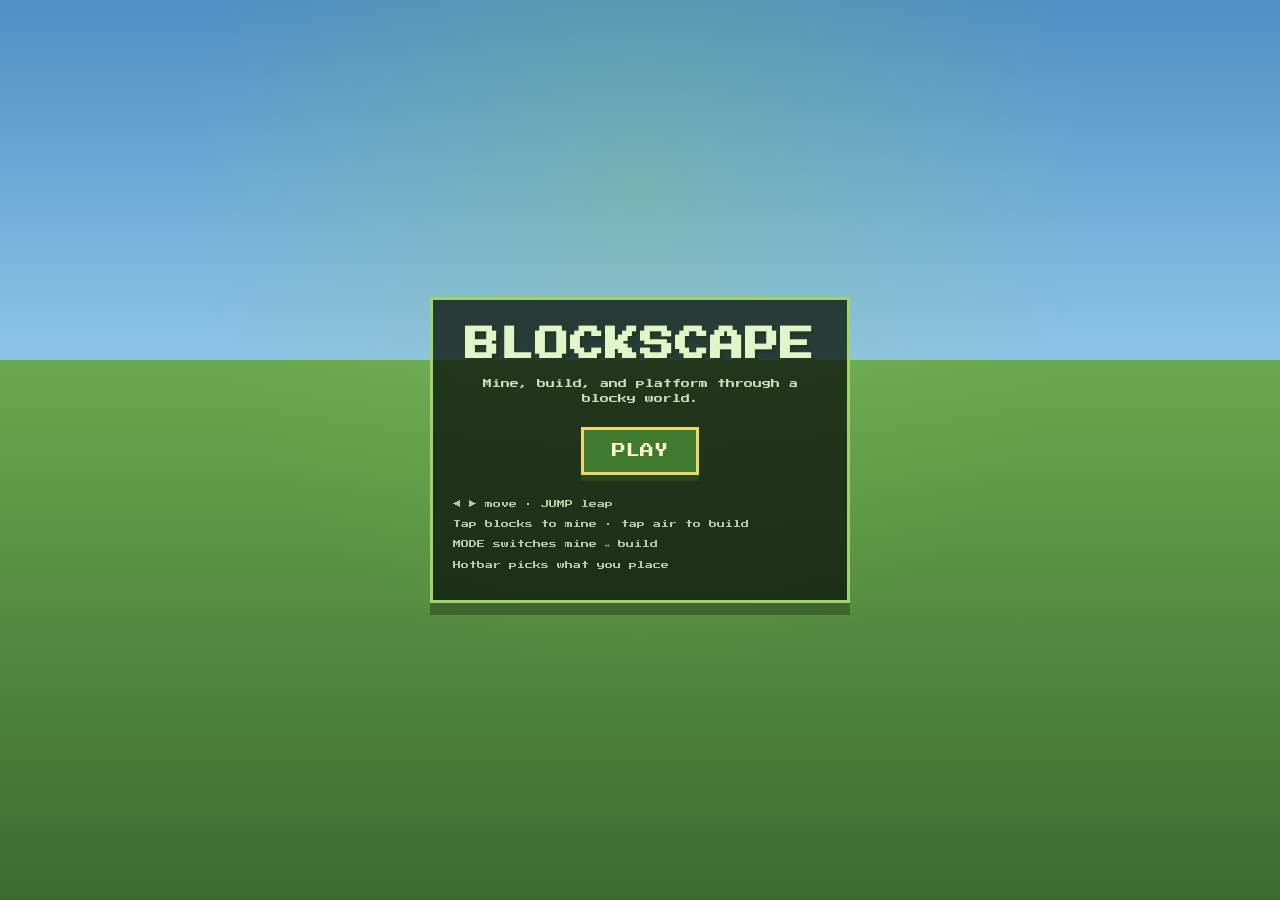
<file: index.html>
<!DOCTYPE html>
<html lang="en">
<head>
  <meta charset="UTF-8" />
  <meta name="viewport" content="width=device-width, initial-scale=1, maximum-scale=1, user-scalable=no, viewport-fit=cover" />
  <meta name="apple-mobile-web-app-capable" content="yes" />
  <meta name="mobile-web-app-capable" content="yes" />
  <meta name="theme-color" content="#5BA3E0" />
  <meta name="description" content="Mine, build, and platform in a blocky Minecraft-style world — playable on Android in your browser." />
  <link rel="manifest" href="manifest.webmanifest" />
  <link rel="icon" href="favicon.svg" type="image/svg+xml" />
  <title>Blockscape</title>
  <link rel="stylesheet" href="css/style.css" />
  <link rel="preconnect" href="https://fonts.googleapis.com" />
  <link rel="preconnect" href="https://fonts.gstatic.com" crossorigin />
  <link href="https://fonts.googleapis.com/css2?family=Press+Start+2P&display=swap" rel="stylesheet" />
</head>
<body>
  <div id="app">
    <canvas id="game"></canvas>

    <div id="hud">
      <div id="brand">BLOCKSCAPE</div>
      <div id="mode-badge">MINE</div>
      <div id="hint">Tap blocks to mine · MODE to build · bridge gaps</div>
    </div>

    <div id="hotbar" aria-label="Block hotbar"></div>

    <div id="controls">
      <div id="dpad">
        <button type="button" class="ctrl" data-dir="left" aria-label="Move left">◀</button>
        <button type="button" class="ctrl" data-dir="right" aria-label="Move right">▶</button>
      </div>
      <div id="actions">
        <button type="button" class="ctrl action" id="btn-jump" aria-label="Jump">JUMP</button>
        <button type="button" class="ctrl action" id="btn-mode" aria-label="Toggle mine or build">MODE</button>
      </div>
    </div>

    <div id="title-screen">
      <div class="title-panel">
        <h1>BLOCKSCAPE</h1>
        <p>Mine, build, and platform through a blocky world.</p>
        <button type="button" id="btn-start">PLAY</button>
        <ul class="how">
          <li>◀ ▶ move · JUMP leap</li>
          <li>Tap blocks to mine · tap air to build</li>
          <li>MODE switches mine ↔ build</li>
          <li>Hotbar picks what you place</li>
        </ul>
      </div>
    </div>
  </div>

  <script type="module" src="js/main.js"></script>
</body>
</html>
</file>
<file: css/style.css>
:root {
  --sky-top: #7ec8f0;
  --sky-bot: #c8e7f8;
  --dirt: #8b5a2b;
  --grass: #5a9e3a;
  --stone: #7a7a7a;
  --ink: #1a1f16;
  --panel: rgba(18, 28, 20, 0.72);
  --accent: #f0c14a;
  --btn: rgba(30, 48, 34, 0.82);
  --btn-press: rgba(70, 120, 70, 0.9);
  --safe-bottom: env(safe-area-inset-bottom, 0px);
  --safe-top: env(safe-area-inset-top, 0px);
}

* {
  box-sizing: border-box;
  -webkit-tap-highlight-color: transparent;
  touch-action: none;
  user-select: none;
}

html, body {
  margin: 0;
  width: 100%;
  height: 100%;
  overflow: hidden;
  background: #0d1610;
  font-family: "Press Start 2P", monospace;
  color: #eef6e8;
}

#app {
  position: relative;
  width: 100%;
  height: 100%;
  overflow: hidden;
}

#game {
  display: block;
  width: 100%;
  height: 100%;
  image-rendering: pixelated;
  background: linear-gradient(180deg, var(--sky-top), var(--sky-bot) 55%, #9fd08a 100%);
}

#hud {
  position: absolute;
  top: calc(10px + var(--safe-top));
  left: 12px;
  right: 12px;
  display: flex;
  flex-wrap: wrap;
  align-items: center;
  gap: 8px 14px;
  pointer-events: none;
  z-index: 5;
}

#brand {
  font-size: clamp(11px, 2.8vw, 16px);
  letter-spacing: 1px;
  text-shadow: 2px 2px 0 #1a3018, 0 0 18px rgba(120, 200, 90, 0.35);
  color: #dff7c8;
}

#mode-badge {
  font-size: 9px;
  padding: 6px 8px;
  background: var(--panel);
  border: 2px solid #8fd46a;
  color: #b8f090;
}

#hint {
  flex: 1 1 100%;
  font-size: 8px;
  opacity: 0.75;
  line-height: 1.5;
  max-width: 42ch;
}

#hotbar {
  position: absolute;
  left: 50%;
  bottom: calc(118px + var(--safe-bottom));
  transform: translateX(-50%);
  display: flex;
  gap: 6px;
  padding: 6px;
  background: var(--panel);
  border: 2px solid rgba(200, 230, 170, 0.35);
  z-index: 6;
}

.slot {
  width: 44px;
  height: 44px;
  border: 2px solid #4a5a42;
  background: rgba(0, 0, 0, 0.35);
  position: relative;
  display: grid;
  place-items: center;
  padding: 0;
  cursor: pointer;
}

.slot.selected {
  border-color: #f4e27a;
  box-shadow: inset 0 0 0 2px rgba(244, 226, 122, 0.35);
}

.slot canvas {
  width: 28px;
  height: 28px;
  image-rendering: pixelated;
  pointer-events: none;
}

.slot .count {
  position: absolute;
  right: 3px;
  bottom: 2px;
  font-size: 8px;
  color: #fff;
  text-shadow: 1px 1px 0 #000;
  pointer-events: none;
}

#controls {
  position: absolute;
  left: 0;
  right: 0;
  bottom: calc(12px + var(--safe-bottom));
  display: flex;
  justify-content: space-between;
  align-items: flex-end;
  padding: 0 14px;
  z-index: 6;
  pointer-events: none;
}

#dpad, #actions {
  display: flex;
  gap: 10px;
  pointer-events: auto;
}

.ctrl {
  width: 72px;
  height: 72px;
  border: 3px solid rgba(210, 235, 180, 0.45);
  background: var(--btn);
  color: #e8f5dc;
  font-family: inherit;
  font-size: 18px;
  border-radius: 10px;
  box-shadow: 0 6px 0 rgba(0, 0, 0, 0.35);
}

.ctrl:active,
.ctrl.active {
  transform: translateY(3px);
  box-shadow: 0 3px 0 rgba(0, 0, 0, 0.35);
  background: var(--btn-press);
}

.ctrl.action {
  width: 84px;
  height: 68px;
  font-size: 11px;
  line-height: 1.3;
}

#btn-mode.build {
  border-color: #f0c14a;
  color: #ffe9a0;
}

#title-screen {
  position: absolute;
  inset: 0;
  z-index: 20;
  display: grid;
  place-items: center;
  background:
    radial-gradient(ellipse at 50% 20%, rgba(140, 200, 90, 0.25), transparent 50%),
    linear-gradient(180deg, #4f8fc4 0%, #8ec4e8 40%, #6aa84f 40%, #3d6b2e 100%);
  padding: 20px;
}

.title-panel {
  width: min(420px, 100%);
  text-align: center;
  background: rgba(12, 22, 14, 0.78);
  border: 3px solid #9ed46a;
  padding: 28px 20px 22px;
  box-shadow: 0 12px 0 rgba(0, 0, 0, 0.28);
}

.title-panel h1 {
  margin: 0 0 14px;
  font-size: clamp(22px, 7vw, 34px);
  color: #dff7c8;
  text-shadow: 3px 3px 0 #243820;
  letter-spacing: 1px;
}

.title-panel p {
  margin: 0 0 20px;
  font-size: 9px;
  line-height: 1.7;
  color: #c8ddb8;
}

#btn-start {
  font-family: inherit;
  font-size: 14px;
  padding: 14px 28px;
  border: 3px solid #f0d56a;
  background: #3f7a2e;
  color: #fff8d0;
  box-shadow: 0 6px 0 #244a1a;
  cursor: pointer;
}

#btn-start:active {
  transform: translateY(3px);
  box-shadow: 0 3px 0 #244a1a;
}

.how {
  list-style: none;
  margin: 22px 0 0;
  padding: 0;
  text-align: left;
  font-size: 8px;
  line-height: 1.8;
  color: #b4c9a4;
}

.how li {
  margin-bottom: 6px;
}

#title-screen.hidden {
  display: none;
}

@media (min-width: 700px) {
  .ctrl {
    width: 80px;
    height: 80px;
  }

  #hotbar {
    bottom: calc(130px + var(--safe-bottom));
  }
}

@media (orientation: landscape) and (max-height: 500px) {
  #hint { display: none; }
  #hotbar { bottom: calc(90px + var(--safe-bottom)); }
  .slot { width: 38px; height: 38px; }
  .ctrl { width: 62px; height: 62px; }
  .ctrl.action { width: 72px; height: 58px; font-size: 10px; }
}
</file>
